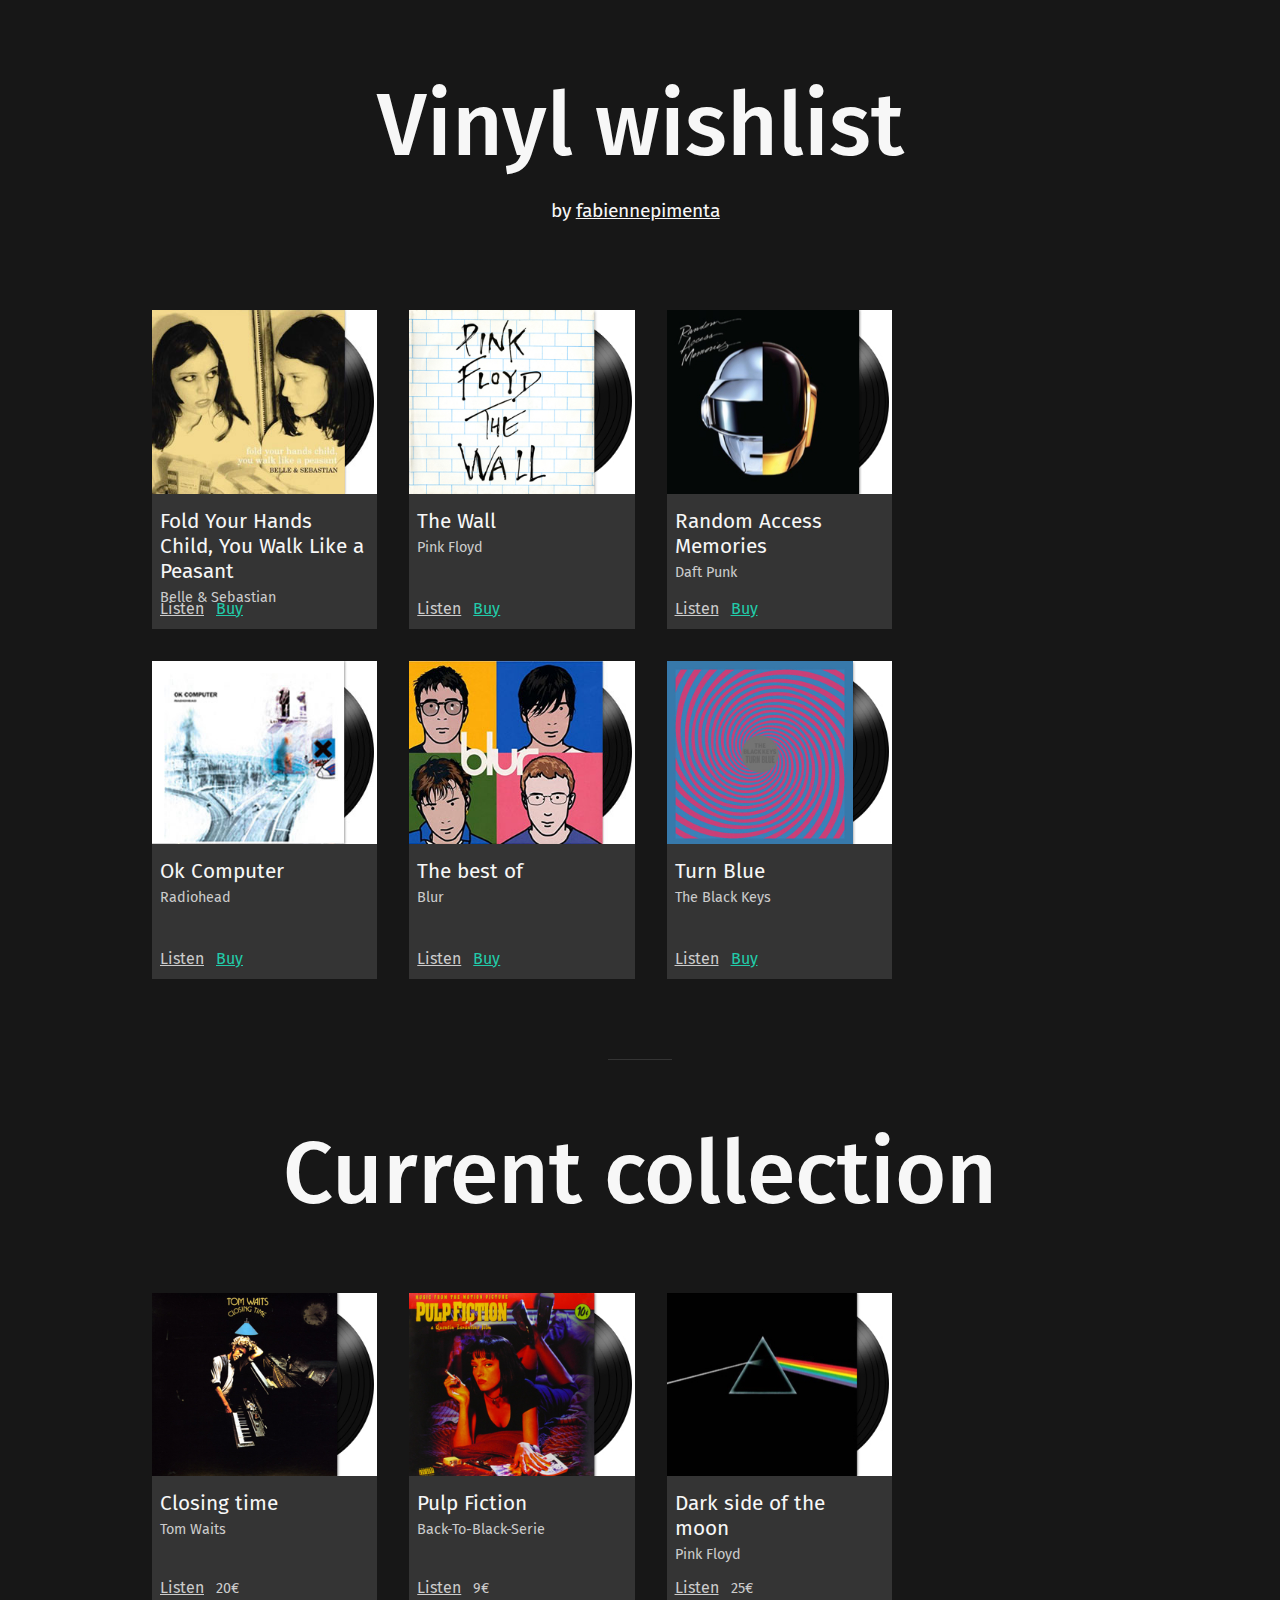
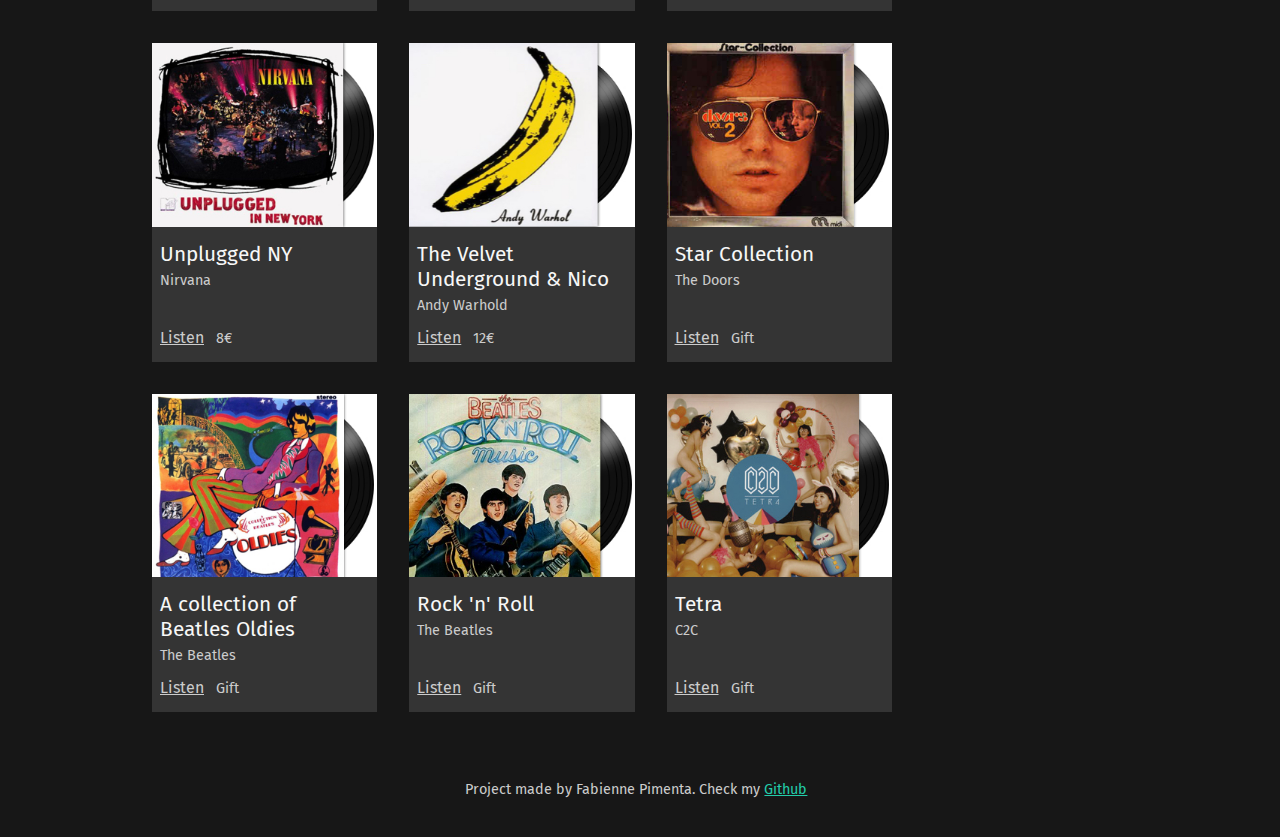
<file: index.html>
<!DOCTYPE HTML>
<html lang="pt" xmlns="http://www.w3.org/1999/xhtml"
      xmlns:fb="http://ogp.me/ns/fb#">
<head>
	<meta charset="utf-8">
	<title>Vinyl Wishlist</title>
	<meta name="viewport" content="width=device-width, initial-scale=1, maximum-scale=1">
	<link rel="icon" type="image/png" href="images/favicon.png">
	<!-- Open Graph data -->
	<meta property="og:title"
	content="vinyl wishlist" />
	<meta property="og:type" content="website">
	<meta property="og:url"
content="http://vinylwishlist.com/" />
	<meta property="og:image"
content="http://vinylwishlist.com/images/vinyl.jpg" />
	<meta property="og:description" content="vinyl wishlist" />
	<link rel="stylesheet" type="text/css"  href="styles.css" />
	<link href="http://fonts.googleapis.com/css?family=Fira+Sans:300,300i,400,400i,500" rel="stylesheet"  type='text/css'>

  <script>
    (function(i,s,o,g,r,a,m){i['GoogleAnalyticsObject']=r;i[r]=i[r]||function(){
    (i[r].q=i[r].q||[]).push(arguments)},i[r].l=1*new Date();a=s.createElement(o),
    m=s.getElementsByTagName(o)[0];a.async=1;a.src=g;m.parentNode.insertBefore(a,m)
    })(window,document,'script','https://www.google-analytics.com/analytics.js','ga');

    ga('create', 'UA-88687206-1', 'auto');
    ga('send', 'pageview');

  </script>

</head>

<body>

<header>
  <h1>Vinyl wishlist</h1>
  <span class="author">by </span><a href="http://fabiennepimenta.com" class="author">fabiennepimenta</a>
</header>


<section id="wishlist">
  <div class="wrapper">
  <ul>
    <li>
      <figure>
        <img src="images/bellesebastian.jpg"/>
        <figcaption>
          <h2>Fold Your Hands Child, You Walk Like a Peasant</h2>
          <p>Belle & Sebastian</p>
          <div class="links">
            <a class="listen" href="https://open.spotify.com/album/1y9ogzyvelDrhbnIiPqprm" target="_blank">Listen</a>
            <a class="buy" href="https://www.amazon.de/Fold-Your-Hands-Child-Peasant/dp/B007RID0BE/ref=sr_1_4?ie=UTF8&qid=1512655820&sr=8-4&keywords=belle+%26+sebastian+vinyl" target="_blank">Buy</a>
          </div>
        </figcaption>
      </figure>
    </li>

    <li>
      <figure>
        <img src="images/thewall.jpg"/>
        <figcaption>
          <h2>The Wall</h2>
          <p>Pink Floyd</p>
          <div class="links">
            <a class="listen" href="https://open.spotify.com/album/1ITpsfAcoaSe4i1tUXm44D" target="_blank">Listen</a>
            <a class="buy" href="https://www.amazon.de/Wall-Vinyl-LP-Pink-Floyd/dp/B00536OCYG/ref=tmm_vnl_swatch_0?_encoding=UTF8&qid=&sr=" target="_blank">Buy</a>
          </div>
        </figcaption>
      </figure>
    </li>

    <li>
      <figure>
        <img src="images/randomaccessmemories.jpg"/>
        <figcaption>
          <h2>Random Access Memories</h2>
          <p>Daft Punk</p>
          <div class="links">
            <a class="listen" href="https://open.spotify.com/album/4m2880jivSbbyEGAKfITCa" target="_blank">Listen</a>
            <a class="buy" href="http://www.idealo.de/preisvergleich/Typ/888837168618.html" target="_blank">Buy</a>
          </div>
        </figcaption>
      </figure>
    </li>

    <li>
      <figure>
        <img src="images/okcomputer.jpg"/>
        <figcaption>
          <h2>Ok Computer</h2>
          <p>Radiohead</p>
          <div class="links">
            <a class="listen" href="https://open.spotify.com/album/7dxKtc08dYeRVHt3p9CZJn?si=skxOQk8tRXa-bx8JQMNoSw" target="_blank">Listen</a>
            <a class="buy" href="https://www.idealo.de/preisvergleich/OffersOfProduct/6005418_-radiohead-ok-computer-vinyl.html" target="_blank">Buy</a>
          </div>
        </figcaption>
      </figure>
    </li>

    <li>
      <figure>
        <img src="images/blur.jpg"/>
        <figcaption>
          <h2>The best of</h2>
          <p>Blur</p>
          <div class="links">
            <a class="listen" href="https://open.spotify.com/album/1bgkxe4t0HNeLn9rhrx79x?si=hphEGyb3SFeSaLh-rLy2yQ" target="_blank">Listen</a>
            <a class="buy" href="https://www.idealo.de/preisvergleich/Typ/5099950898725.html?q=blur+the+best+of+vinyl" target="_blank">Buy</a>
          </div>
        </figcaption>
      </figure>
    </li>

    <li>
      <figure>
        <img src="images/turnblue.jpg"/>
        <figcaption>
          <h2>Turn Blue</h2>
          <p>The Black Keys</p>
          <div class="links">
            <a class="listen" href="http://www.dailymotion.com/video/x2ltjuh" target="_blank">Listen</a>
            <a class="buy" href="http://www.idealo.de/preisvergleich/Typ/75597955552.html" target="_blank">Buy</a>
          </div>
        </figcaption>
      </figure>
    </li>

  </ul>
</div>
</section>

<div class="line"></div>

<section id="collection">
  <div class="wrapper">
    <h1>Current collection</h1>
  <ul>
    <li>
      <figure>
        <img src="images/tomwaits.jpg"/>
        <figcaption>
          <h2>Closing time</h2>
          <p>Tom Waits</p>
          <div class="links">
            <a class="listen" href="https://open.spotify.com/album/4ENah6iWByAVrxQS7uiF87" target="_blank">Listen</a>
            <span>20€</span>
          </div>
        </figcaption>
      </figure>
    </li>

    <li>
      <figure>
        <img src="images/pulpfiction.jpg"/>
        <figcaption>
          <h2>Pulp Fiction</h2>
          <p>Back-To-Black-Serie</p>
          <div class="links">
            <a class="listen" href="https://open.spotify.com/user/benxander/playlist/17PeJegvQ34sejJPJ4l3bX" target="_blank">Listen</a>
            <span>9€</span>
          </div>
        </figcaption>
      </figure>
    </li>

    <li>
      <figure>
        <img src="images/darkside.jpg"/>
        <figcaption>
          <h2>Dark side of the moon</h2>
          <p>Pink Floyd</p>
          <div class="links">
            <a class="listen" href="https://open.spotify.com/album/6uGYCZLXw3wPFOSYcqLz9F" target="_blank">Listen</a>
            <span>25€</span>
          </div>
        </figcaption>
      </figure>
    </li>

    <li>
      <figure>
        <img src="images/unplugged.jpg"/>
        <figcaption>
          <h2>Unplugged NY</h2>
          <p>Nirvana</p>
          <div class="links">
            <a class="listen" href="https://open.spotify.com/album/5pbjLidJuoty9QUOy6X682" target="_blank">Listen</a>
            <span>8€</span>
            </div>
        </figcaption>
      </figure>
    </li>

    <li>
      <figure>
        <img src="images/velvet.jpg"/>
        <figcaption>
          <h2>The Velvet Underground & Nico</h2>
          <p>Andy Warhold</p>
          <div class="links">
            <a class="listen" href="https://open.spotify.com/album/02O0Ea7JGwlLq8faAiv1MN" target="_blank">Listen</a>
            <span>12€</span>
          </div>
        </figcaption>
      </figure>
    </li>

    <li>
      <figure>
        <img src="images/doors.jpg"/>
        <figcaption>
          <h2>Star Collection</h2>
          <p>The Doors</p>
          <div class="links">
            <a class="listen" href="https://www.discogs.com/Doors-Star-Collection/release/3036553" target="_blank">Listen</a>
            <span>Gift</span>
          </div>
        </figcaption>
      </figure>
    </li>

    <li>
      <figure>
        <img src="images/oldies.jpg"/>
        <figcaption>
          <h2>A collection of Beatles Oldies</h2>
          <p>The Beatles</p>
          <div class="links">
            <a class="listen" href="https://www.google.de/search?q=the+beatles+oldies+LP&oq=the+beatles+oldies+LP&aqs=chrome..69i57j0.4115j0j4&sourceid=chrome&ie=UTF-8#q=the+beatles+she+loves+you&stick=H4sIAAAAAAAAAONgFuLSz9U3MMxINysxVYKwTU1NMpK0RLOTrfRzS4szk_UTc5JKc62K8_PSiwFniiXQMQAAAA" target="_blank">Listen</a>
            <span>Gift</span>
          </div>
        </figcaption>
      </figure>
    </li>

    <li>
    <figure>
      <img src="images/rocknroll.jpg"/>
      <figcaption>
        <h2>Rock 'n' Roll</h2>
        <p>The Beatles</p>
        <div class="links">
          <a class="listen" href="https://www.google.de/webhp?sourceid=chrome-instant&ion=1&espv=2&ie=UTF-8#q=the+beatles+twist+and+shout&stick=H4sIAAAAAAAAAONgFuLUz9U3MEkxrMxT4gIxDU1MKqtMtESzk630c0uLM5P1E3OSSnOtivPz0osB0d91kjAAAAA" target="_blank">Listen</a>
          <span>Gift</span>
        </div>
      </figcaption>
    </figure>
  </li>

  <li>
  <figure>
    <img src="images/c2c.jpg"/>
    <figcaption>
      <h2>Tetra</h2>
      <p>C2C</p>
      <div class="links">
        <a class="listen" href="https://open.spotify.com/album/3bJg5G91aADhnnYNkMel3z" target="_blank">Listen</a>
        <span>Gift</span>
      </div>
    </figcaption>
  </figure>
</li>
</ul>
</div>
</section>

<section id="footer">
  <div class="wrapper">
    <p>Project made by Fabienne Pimenta. Check my <a href="https://github.com/fabiennepimenta" target="_blank">Github</a></p>
  </div>
</section>

</body>
</html>
</file>
<file: styles.css>
@charset "UTF-8";html{background-color:#171717}body{font-family:'Fira Sans',sans-serif;font-weight:400;line-height:1.5;margin:60px 0 0 0}body h1{color:#f7f7f7;font-size:3.5em;font-weight:500;margin:0;text-align:center}@media only screen and (min-width: 980px){body h1{ font-size:5.5em}}body h2{color:#f7f7f7;font-size:1em;font-weight:400;margin:0;line-height:normal}@media only screen and (min-width: 680px){body h2{ font-size:1.3em}}body p{color:#ccc;font-size:.9em;line-height:2;margin:0}body span{color:#ccc;font-size:.9em;line-height:2;margin:0}body span.author{font-size:1.2em;color:#f7f7f7}body .wrapper{margin:0 auto;width:100%}@media only screen and (min-width: 680px){body .wrapper{ width:80%}}body a:active,body a:focus,body a:link,body a:visited{color:#2ca;text-decoration:underline;margin-right:.5em}body a:hover{color:#21b498;cursor:pointer}body a.listen{color:#ccc}body a.listen a:hover{color:#343434}body a.author{font-size:1.2em;color:#f7f7f7}header{margin:0 auto;text-align:center;margin-bottom:5em}section#wishlist ul,section#collection ul{list-style:none;padding:0;width:100%;margin:0}@media only screen and (min-width: 680px){section#wishlist ul,section#collection ul{ margin:0 auto;display:flex;align-items:flex-start;flex-wrap:wrap;padding-left:1.5em}}section#wishlist ul li,section#collection ul li{background-color:#343434;margin-bottom:.1em}@media only screen and (min-width: 680px){section#wishlist ul li,section#collection ul li{ width:30%;margin:0 1em 1em 0}}@media only screen and (min-width: 980px){section#wishlist ul li,section#collection ul li{ width:22%;margin:0 2em 2em 0}}section#wishlist ul li figure,section#collection ul li figure{margin:0;display:flex}@media only screen and (min-width: 680px){section#wishlist ul li figure,section#collection ul li figure{ display:block}}section#wishlist ul li figure img,section#collection ul li figure img{height:35vw}@media only screen and (min-width: 680px){section#wishlist ul li figure img,section#collection ul li figure img{ width:100%;height:auto}}section#wishlist ul li figcaption,section#collection ul li figcaption{padding:.5em;position:relative}@media only screen and (min-width: 680px){section#wishlist ul li figcaption,section#collection ul li figcaption{ display:list-item;height:7em}}section#wishlist .links,section#collection .links{width:100%;margin-top:.5em}@media only screen and (min-width: 680px){section#wishlist .links,section#collection .links{ position:absolute;bottom:.5em}}.line{background-color:#343434;margin:0 auto;margin-top:3em;width:4em;height:.1em}section#collection{margin-top:3em}section#collection h1{margin-bottom:.6em}section#footer{margin:2em 0;text-align:center}
/* This beautiful CSS-File has been crafted with LESS (lesscss.org) and compiled by simpLESS (wearekiss.com/simpless) */
</file>
